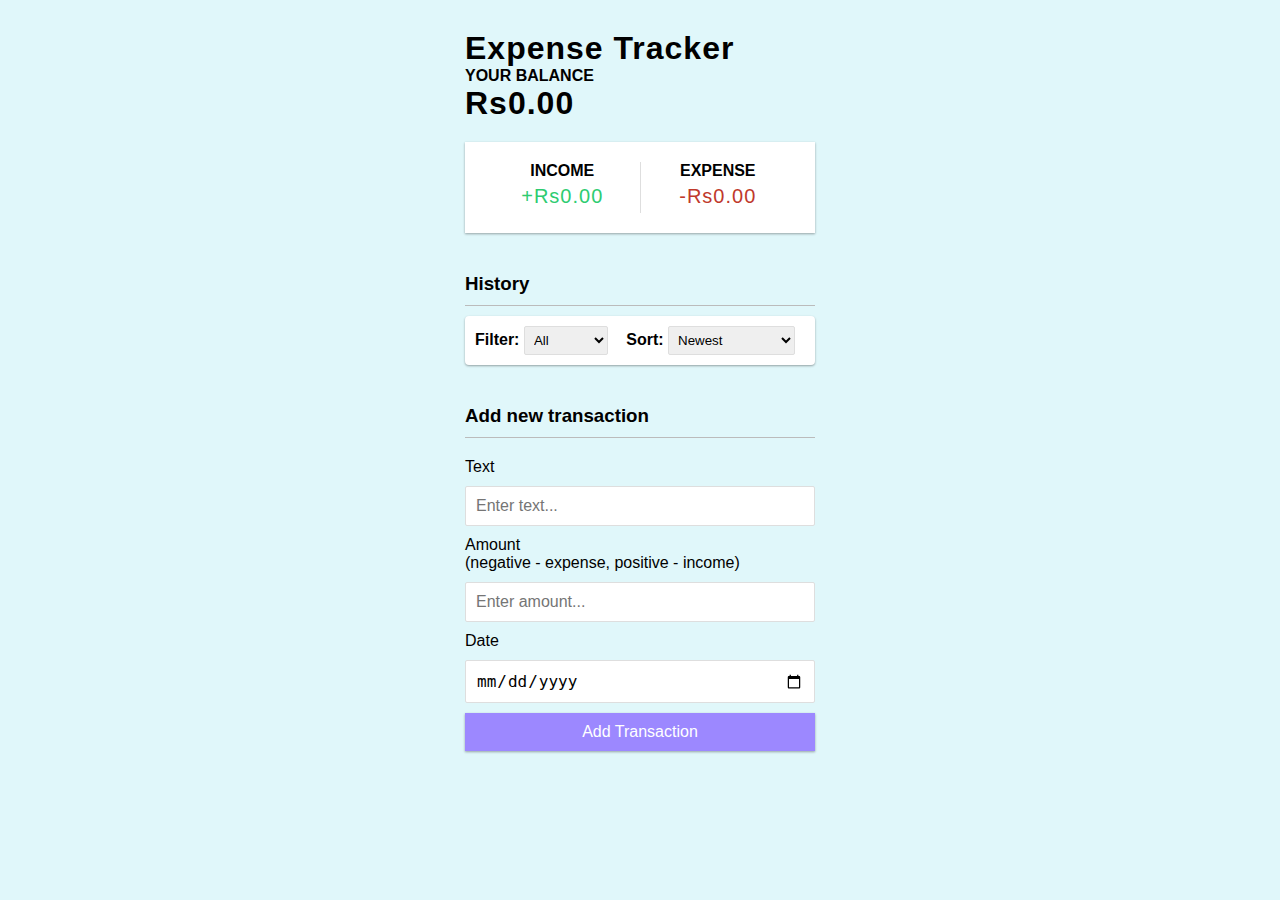
<file: index.html>
<!DOCTYPE html>
<html lang="en">
<head>
    <meta charset="UTF-8">
    <meta name="viewport" content="width=device-width, initial-scale=1.0">
    <title>Personal Finance Tracker</title>
    <link rel="stylesheet" href="css/style.css">
    <link rel="stylesheet" href="css/components.css">
    <!-- FontAwesome -->
    <link rel="stylesheet" href="https://cdnjs.cloudflare.com/ajax/libs/font-awesome/6.0.0/css/all.min.css">
</head>
<body>
    <div class="container">
        <header>
            <h1>Expense Tracker</h1>
        </header>

        <div class="balance-container">
            <div>
                <h4>Your Balance</h4>
                <h1 id="balance">$0.00</h1>
            </div>
        </div>

        <div class="inc-exp-container">
            <div>
                <h4>Income</h4>
                <p id="money-plus" class="money plus">+$0.00</p>
            </div>
            <div>
                <h4>Expense</h4>
                <p id="money-minus" class="money minus">-$0.00</p>
            </div>
        </div>

        <h3>History</h3>
        <div class="filter-container">
            <label>
                Filter:
                <select id="filter-type">
                    <option value="all">All</option>
                    <option value="income">Income</option>
                    <option value="expense">Expense</option>
                </select>
            </label>
            <label>
                Sort:
                <select id="sort-type">
                    <option value="date-desc">Newest</option>
                    <option value="date-asc">Oldest</option>
                    <option value="amount-desc">Highest Amount</option>
                    <option value="amount-asc">Lowest Amount</option>
                </select>
            </label>
        </div>
        <ul id="list" class="list">
            <!-- Transactions will be added here dynamically -->
        </ul>

        <h3>Add new transaction</h3>
        <form id="form">
            <div class="form-control">
                <label for="text">Text</label>
                <input type="text" id="text" placeholder="Enter text..." />
            </div>
            <div class="form-control">
                <label for="amount"
                    >Amount <br />
                    (negative - expense, positive - income)</label
                >
                <input type="number" id="amount" placeholder="Enter amount..." />
            </div>
            <div class="form-control">
                <label for="date">Date</label>
                <input type="date" id="date" />
            </div>
            <button class="btn" id="form-btn">Add Transaction</button>
        </form>
    </div>

    <script type="module" src="js/app.js"></script>
</body>
</html>
</file>
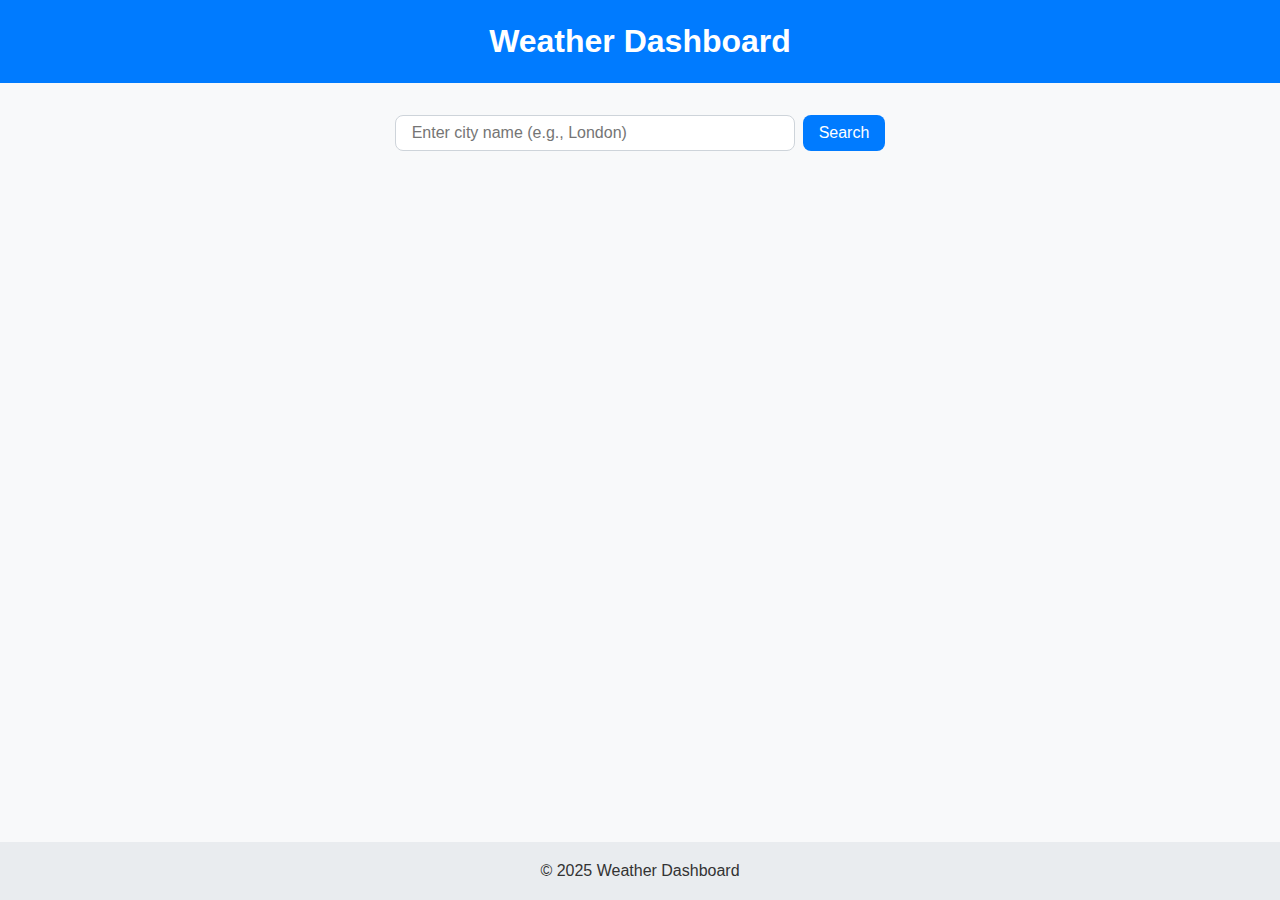
<file: Weather-Dashboard/index.html>
<!DOCTYPE html>
<html lang="en">
<head>
    <meta charset="UTF-8">
    <meta name="viewport" content="width=device-width, initial-scale=1.0">
    <meta name="description" content="Weather Dashboard - Current weather and 5-day forecast">
    <title>Weather Dashboard</title>
    <link rel="stylesheet" href="style.css">
</head>
<body>
    <header class="header">
        <h1>Weather Dashboard</h1>
    </header>

    <main class="main-content">
        <div id="error-container" class="error-container" role="alert" aria-live="polite"></div>
        
        <section id="search-section" class="search-section">
            <input type="text" id="city-input" placeholder="Enter city name (e.g., London)" aria-label="City name">
            <button id="search-btn" aria-label="Search">Search</button>
        </section>

        <section id="current-weather" class="weather-container" aria-live="polite">
            <!-- Current weather will be displayed here -->
        </section>

        <section id="forecast-container" class="forecast-container" aria-live="polite">
            <!-- 5-day forecast will be displayed here -->
        </section>
    </main>

    <footer class="footer">
        <p>&copy; 2025 Weather Dashboard</p>
    </footer>

    <script src="script.js"></script>
</body>
</html>
</file>
<file: css/style.css>
:root {
    --box-shadow: 0 1px 3px rgba(0, 0, 0, 0.12), 0 1px 2px rgba(0, 0, 0, 0.24);
    --primary-color: #9c88ff;
    --secondary-color: #2c3e50;
    --success-color: #2ecc71;
    --danger-color: #c0392b;
    --bg-color: #e0f7fa;
}

* {
    box-sizing: border-box;
}

body {
    background-color: var(--bg-color);
    display: flex;
    flex-direction: column;
    align-items: center;
    justify-content: flex-start;
    min-height: 100vh;
    margin: 0;
    font-family: 'Lato', sans-serif;
}

.container {
    margin: 30px auto;
    width: 350px;
}

h1 {
    letter-spacing: 1px;
    margin: 0;
}

h3 {
    border-bottom: 1px solid #bbb;
    padding-bottom: 10px;
    margin: 40px 0 10px;
}

h4 {
    margin: 0;
    text-transform: uppercase;
}
</file>
<file: css/components.css>
/* Components styles */

.inc-exp-container {
    background-color: #fff;
    box-shadow: var(--box-shadow);
    padding: 20px;
    display: flex;
    justify-content: space-between;
    margin: 20px 0;
}

.inc-exp-container > div {
    flex: 1;
    text-align: center;
}

.inc-exp-container > div:first-of-type {
    border-right: 1px solid #dedede;
}

.money {
    font-size: 20px;
    letter-spacing: 1px;
    margin: 5px 0;
}

.money.plus {
    color: var(--success-color);
}

.money.minus {
    color: var(--danger-color);
}

.list {
    list-style-type: none;
    padding: 0;
    margin-bottom: 40px;
}

.list li {
    background-color: #fff;
    box-shadow: var(--box-shadow);
    color: #333;
    display: flex;
    justify-content: space-between;
    align-items: center;
    position: relative;
    padding: 10px;
    margin: 10px 0;
}

.list li.plus {
    border-right: 5px solid var(--success-color);
}

.list li.minus {
    border-right: 5px solid var(--danger-color);
}

.transaction-info {
    display: flex;
    flex-direction: column;
}

.transaction-info small {
    color: #777;
    font-size: 0.8em;
}

/* Actions Container (Edit/Delete) */
.actions {
    position: absolute;
    top: 50%;
    left: 0;
    transform: translate(-100%, -50%);
    display: flex;
    opacity: 0;
    transition: opacity 0.3s ease;
}

.list li:hover .actions {
    opacity: 1;
}

.delete-btn, .edit-btn {
    cursor: pointer;
    border: 0;
    color: #fff;
    font-size: 14px;
    padding: 5px 8px;
    margin-right: 2px;
}

.delete-btn {
    background-color: #e74c3c;
}

.edit-btn {
    background-color: #3498db;
}

.btn {
    cursor: pointer;
    background-color: var(--primary-color);
    box-shadow: var(--box-shadow);
    color: #fff;
    border: 0;
    display: block;
    font-size: 16px;
    margin: 10px 0 30px;
    padding: 10px;
    width: 100%;
}

.btn:focus, .delete-btn:focus, .edit-btn:focus {
    outline: 0;
}

/* Filter & Sort */
.filter-container {
    display: flex;
    justify-content: space-between;
    margin-bottom: 15px;
    background: #fff;
    padding: 10px;
    box-shadow: var(--box-shadow);
    border-radius: 4px;
}

.filter-container label {
    font-weight: bold;
    margin-right: 10px;
}

.filter-container select {
    padding: 5px;
    border: 1px solid #dedede;
    border-radius: 2px;
}

.form-control label {
    display: inline-block;
    margin: 10px 0;
}

.form-control input {
    border: 1px solid #dedede;
    border-radius: 2px;
    display: block;
    font-size: 16px;
    padding: 10px;
    width: 100%;
}

.form-control input:focus {
    outline: 0;
}
</file>
<file: Weather-Dashboard/style.css>
:root {
    --primary-color: #007bff;
    --secondary-color: #6c757d;
    --background-color: #f8f9fa;
    --text-color: #333;
    --white: #ffffff;
    --error-color: #dc3545;
    --spacing-sm: 0.5rem;
    --spacing-md: 1rem;
    --spacing-lg: 2rem;
    --border-radius: 8px;
    --shadow: 0 2px 4px rgba(0, 0, 0, 0.1);
}

* {
    margin: 0;
    padding: 0;
    box-sizing: border-box;
}

body {
    font-family: -apple-system, BlinkMacSystemFont, "Segoe UI", Roboto, "Helvetica Neue", Arial, sans-serif;
    background-color: var(--background-color);
    color: var(--text-color);
    line-height: 1.6;
    min-height: 100vh;
    display: flex;
    flex-direction: column;
}

.header {
    background-color: var(--primary-color);
    color: var(--white);
    padding: var(--spacing-md);
    text-align: center;
}

.main-content {
    flex: 1;
    padding: var(--spacing-lg);
    max-width: 1200px;
    margin: 0 auto;
    width: 100%;
    display: flex;
    flex-direction: column;
    gap: var(--spacing-lg);
}

.error-container {
    background-color: #f8d7da;
    color: var(--error-color);
    padding: var(--spacing-md);
    border: 1px solid #f5c6cb;
    border-radius: var(--border-radius);
    display: none; /* Hidden by default */
    text-align: center;
}

.search-section {
    display: flex;
    gap: var(--spacing-sm);
    justify-content: center;
    margin-bottom: var(--spacing-md);
}

#city-input {
    padding: var(--spacing-sm) var(--spacing-md);
    border: 1px solid #ced4da;
    border-radius: var(--border-radius);
    font-size: 1rem;
    flex: 1;
    max-width: 400px;
}

#search-btn {
    padding: var(--spacing-sm) var(--spacing-md);
    background-color: var(--primary-color);
    color: var(--white);
    border: none;
    border-radius: var(--border-radius);
    cursor: pointer;
    font-size: 1rem;
    transition: background-color 0.2s;
}

#search-btn:hover {
    background-color: #0056b3;
}

#search-btn:disabled {
    background-color: var(--secondary-color);
    cursor: not-allowed;
}

.weather-container {
    display: grid;
    gap: var(--spacing-lg);
    grid-template-columns: 1fr;
}

.forecast-container {
    padding: var(--spacing-lg) 0;
}

.forecast-title {
    text-align: center;
    margin-bottom: var(--spacing-lg);
    color: var(--primary-color);
}

.forecast-grid {
    display: grid;
    grid-template-columns: repeat(auto-fit, minmax(150px, 1fr));
    gap: var(--spacing-md);
    justify-content: center;
}

.forecast-card {
    border: 1px solid #dee2e6;
    border-radius: var(--border-radius);
    padding: var(--spacing-md);
    background-color: var(--white);
    box-shadow: var(--shadow);
    text-align: center;
}

.forecast-card h3 {
    font-size: 1.1rem;
    margin-bottom: var(--spacing-sm);
    color: var(--secondary-color);
}

.forecast-card .weather-icon {
    width: 40px;
    height: 40px;
    margin-bottom: var(--spacing-sm);
}

.forecast-card p {
    font-size: 0.95rem;
    margin-bottom: 0.2rem;
}

@media (max-width: 600px) {
    .search-section {
        flex-direction: column;
    }

    #city-input {
        max-width: 100%;
    }

    #search-btn {
        width: 100%;
    }

    .forecast-grid {
        grid-template-columns: 1fr;
    }
}

.footer {
    text-align: center;
    padding: var(--spacing-md);
    background-color: #e9ecef;
    margin-top: auto;
}
</file>
